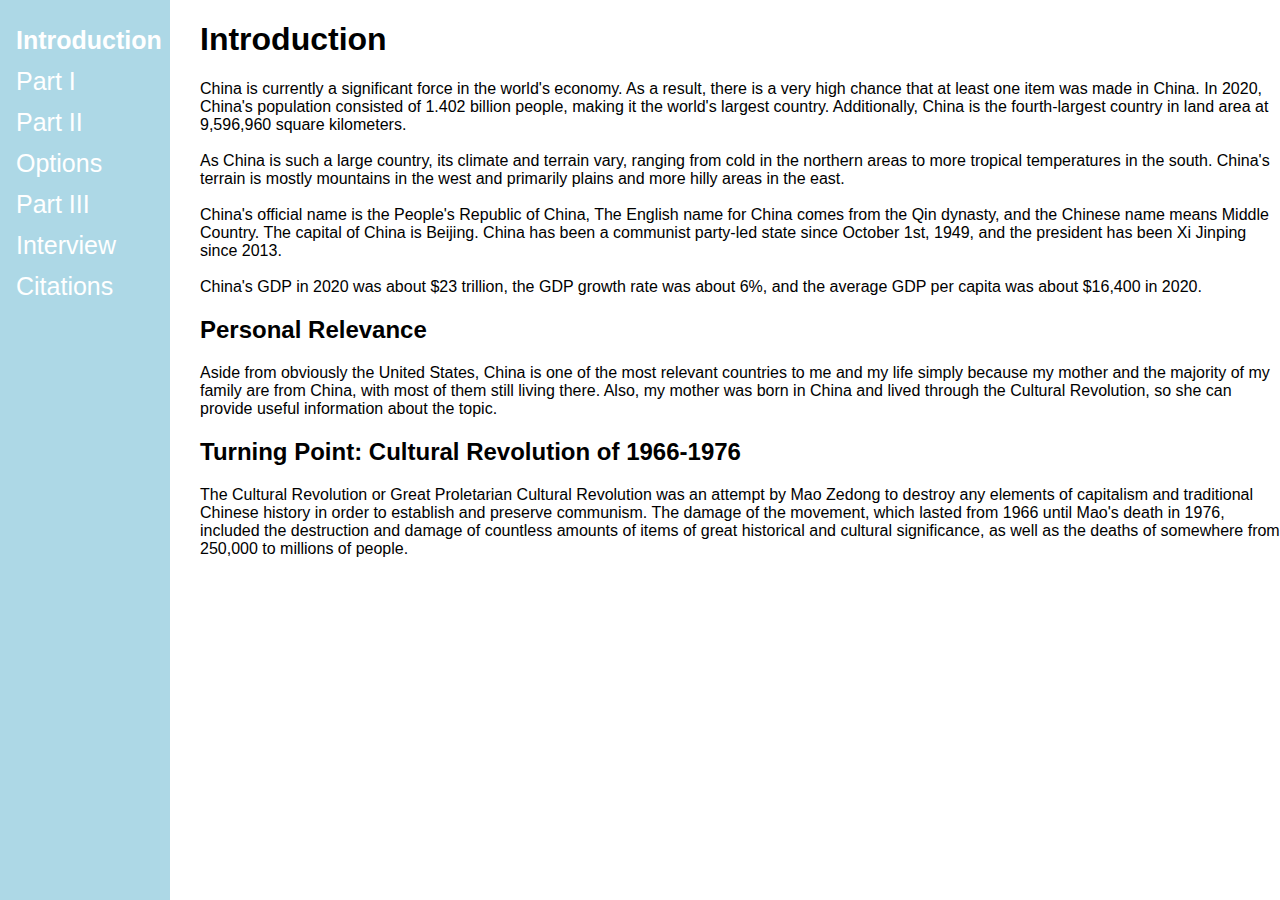
<file: index.html>
<!DOCTYPE html>
    <head>
        <title>China: Introduction</title>
        <link rel="stylesheet" href="styles.css">
        <link rel="icon" href="https://lh3.googleusercontent.com/a-/AOh14Ghpuk4q4Zec78PUd9e-HiJI63V7hzKxGKoKV4H_=s64-p-k-rw-no">
    </head>

    <div class="sidenav">
        <a href="./index.html" id="outline" style="font-weight: bold;">Introduction</a>
        <a href="./part1.html">Part I</a>
        <a href="./part2.html">Part II</a>
        <a href="./options.html">Options</a>
        <a href="./part3.html">Part III</a>
        <a href="./interview.html">Interview</a>
        <a href="./citations.html">Citations</a>
    </div>

    <div class="main">
        <div class="document_text">
            <h1 style="font-size:32px;">Introduction</h1>
                <p>
                    China is currently a significant force in the world's economy. As a result, there is a very high chance that at least one item was made in China. 
                    In 2020, China's population consisted of 1.402 billion people, making it the world's largest country. 
                    Additionally, China is the fourth-largest country in land area at 9,596,960 square kilometers.
                    <br></br>
                    As China is such a large country, its climate and terrain vary, ranging from cold in the northern areas to more tropical temperatures in the south. 
                    China's terrain is mostly mountains in the west and primarily plains and more hilly areas in the east.
                    <br></br>
                    China's official name is the People's Republic of China, The English name for China comes from the Qin dynasty, and the Chinese name means Middle Country. 
                    The capital of China is Beijing. China has been a communist party-led state since October 1st, 1949, and the president has been Xi Jinping since 2013. 
                    <br></br>
                    China's GDP in 2020 was about $23 trillion, the GDP growth rate was about 6%, and the average GDP per capita was about $16,400 in 2020.
                </p>
            <h2>Personal Relevance</h2>
                <p>
                    Aside from obviously the United States, China is one of the most relevant countries to me and my life simply because my mother and the 
                    majority of my family are from China, with most of them still living there. Also, my mother was born in China and lived through the Cultural
                    Revolution, so she can provide useful information about the topic.
                </p>
            <h2>Turning Point: Cultural Revolution of 1966-1976</h1>
                <p>
                    The Cultural Revolution or Great Proletarian Cultural Revolution was an attempt by Mao Zedong to destroy any elements of capitalism and 
                    traditional Chinese history in order to establish and preserve communism. The damage of the movement, which lasted from 1966 until Mao's 
                    death in 1976, included the destruction and damage of countless amounts of items of great historical and cultural significance, as well 
                    as the deaths of somewhere from 250,000 to millions of people.
                </p>
        </div>
    </div>

    
</html>
<!-- fuck you github pages -->
</file>
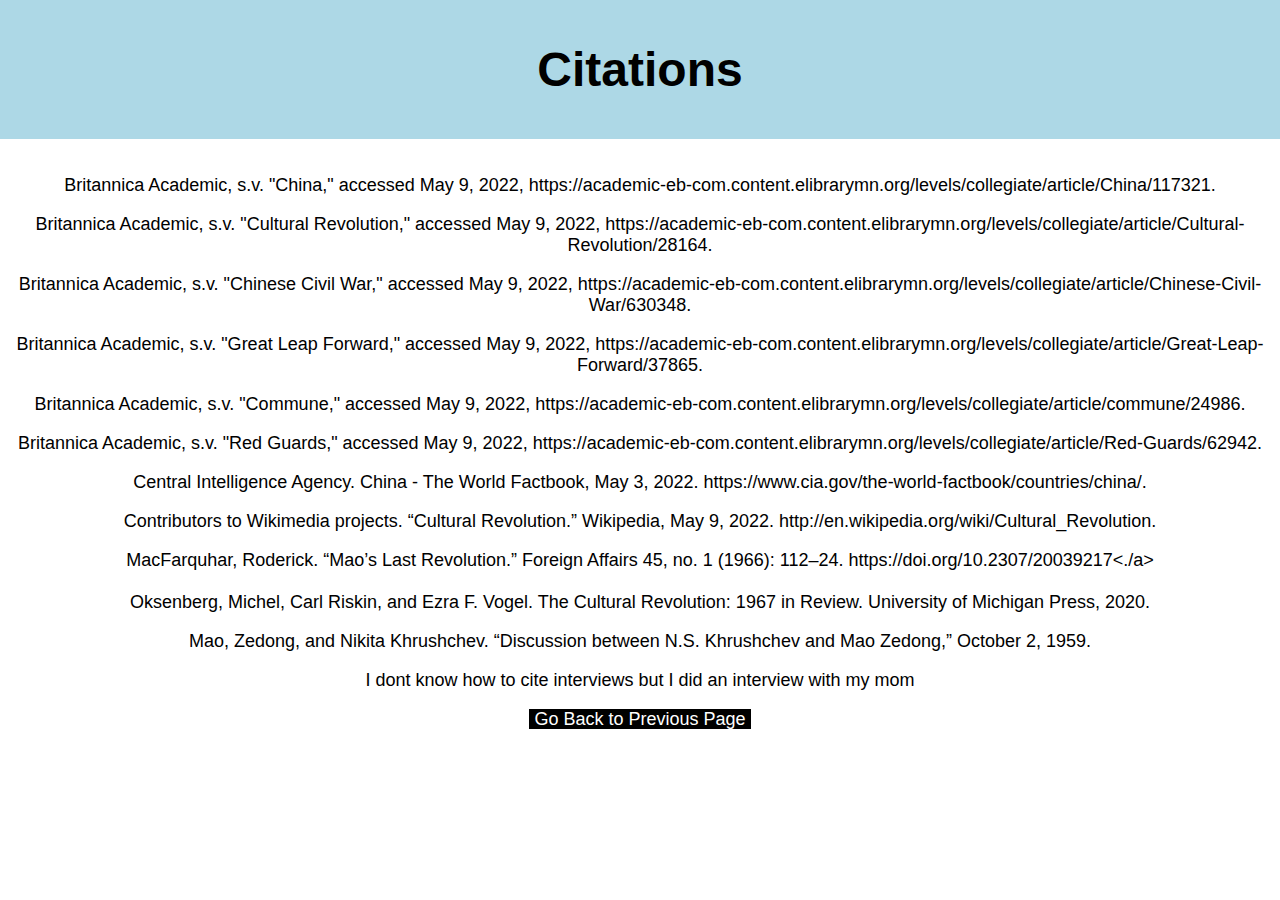
<file: citations.html>
<!DOCTYPE html>
    <head>
        <title>Citations</title>
        <link rel="stylesheet" href="citations.css">
        <link rel="icon" href="https://lh3.googleusercontent.com/a-/AOh14Ghpuk4q4Zec78PUd9e-HiJI63V7hzKxGKoKV4H_=s64-p-k-rw-no">
    </head>

    <div class="titlebar">
        <h1>Citations</h1>
    </div>

    <div class="citations">
        <br></br>
        <a href="https://academic.eb.com/levels/collegiate/article/China/117321">Britannica Academic, s.v. "China," accessed May 9, 2022, https://academic-eb-com.content.elibrarymn.org/levels/collegiate/article/China/117321.</a>
        <br></br>
        <a href="https://academic.eb.com/levels/collegiate/article/Cultural-Revolution/28164">Britannica Academic, s.v. "Cultural Revolution," accessed May 9, 2022, https://academic-eb-com.content.elibrarymn.org/levels/collegiate/article/Cultural-Revolution/28164.</a>
        <br></br>
        <a href="https://academic.eb.com/levels/collegiate/article/Chinese-Civil-War/630348">Britannica Academic, s.v. "Chinese Civil War," accessed May 9, 2022, https://academic-eb-com.content.elibrarymn.org/levels/collegiate/article/Chinese-Civil-War/630348.</a>
        <br></br>
        <a href="https://academic.eb.com/levels/collegiate/article/Great-Leap-Forward/37865">Britannica Academic, s.v. "Great Leap Forward," accessed May 9, 2022, https://academic-eb-com.content.elibrarymn.org/levels/collegiate/article/Great-Leap-Forward/37865.</a>
        <br></br>
        <a href="https://academic.eb.com/levels/collegiate/article/commune/24986">Britannica Academic, s.v. "Commune," accessed May 9, 2022, https://academic-eb-com.content.elibrarymn.org/levels/collegiate/article/commune/24986.</a>
        <br></br>
        <a href="https://academic-eb-com.content.elibrarymn.org/levels/collegiate/article/Red-Guards/62942">Britannica Academic, s.v. "Red Guards," accessed May 9, 2022, https://academic-eb-com.content.elibrarymn.org/levels/collegiate/article/Red-Guards/62942.</a>
        <br></br>
        <a href="https://www.cia.gov/the-world-factbook/countries/china/">  Central Intelligence Agency. China - The World Factbook, May 3, 2022. https://www.cia.gov/the-world-factbook/countries/china/.</a>
        <br></br>
        <a href="https://en.wikipedia.org/wiki/Cultural_Revolution">  Contributors to Wikimedia projects. “Cultural Revolution.” Wikipedia, May 9, 2022. http://en.wikipedia.org/wiki/Cultural_Revolution.</a>
        <br></br>
        <a href="https://doi.org/10.2307/20039217">MacFarquhar, Roderick. “Mao’s Last Revolution.” Foreign Affairs 45, no. 1 (1966): 112–24. https://doi.org/10.2307/20039217<./a>
        <br></br>
        <a href="https://library.oapen.org/handle/20.500.12657/41814">Oksenberg, Michel, Carl Riskin, and Ezra F. Vogel. The Cultural Revolution: 1967 in Review. University of Michigan Press, 2020.</a>
        <br></br>
        <a href="http://digitalarchive.wilsoncenter.org/document/112088">Mao, Zedong, and Nikita Khrushchev. “Discussion between N.S. Khrushchev and Mao Zedong,” October 2, 1959.</a>
        <br></br>
        <a href="">I dont know how to cite interviews but I did an interview with my mom</a>
        <br></br>
        <a class="back_button" href="javascript:history.back()">&nbsp;Go Back to Previous Page&nbsp;</a>  

    </div>
</html>
</file>
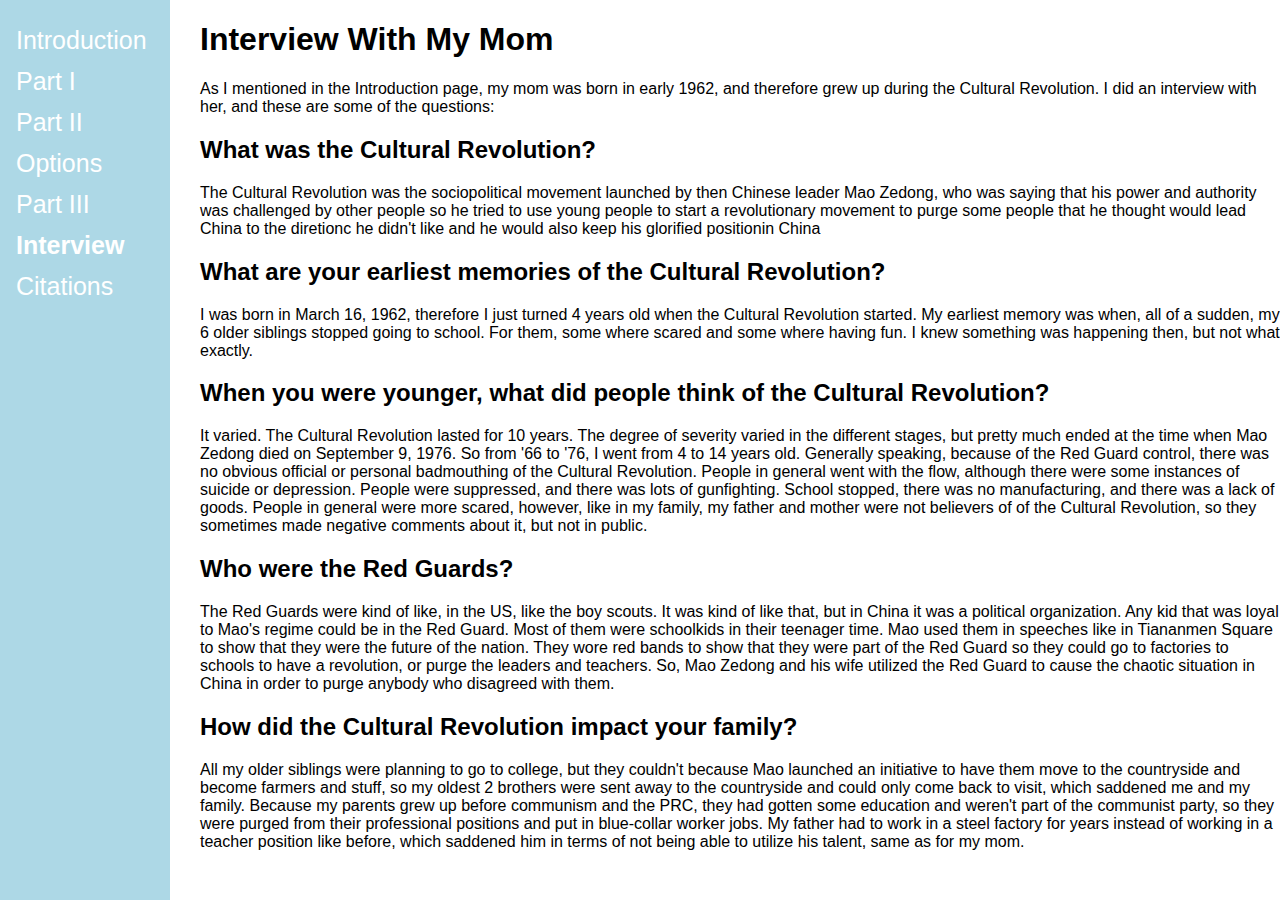
<file: interview.html>
<!DOCTYPE html>
    <head>
        <title>Part I: Civil War</title>
        <link rel="stylesheet" href="styles.css">
        <link rel="icon" href="https://lh3.googleusercontent.com/a-/AOh14Ghpuk4q4Zec78PUd9e-HiJI63V7hzKxGKoKV4H_=s64-p-k-rw-no">
    </head>

    <div class="sidenav">
        <a href="./index.html">Introduction</a>
        <a href="./part1.html">Part I</a>
        <a href="./part2.html">Part II</a>
        <a href="./options.html">Options</a>
        <a href="./part3.html">Part III</a>
        <a href="./interview.html" id="outline" style="font-weight: bold;">Interview</a>
        <a href="./citations.html">Citations</a>
    </div>

    <div class="main">
        <h1>Interview With My Mom</h1>
            <p>As I mentioned in the Introduction page, my mom was born in early 1962, and therefore grew up during the Cultural Revolution. I did an interview with her, and
                these are some of the questions:
            </p>
        <h2>What was the Cultural Revolution?</h2>
            <p>
                The Cultural Revolution was the sociopolitical movement launched by then Chinese leader Mao Zedong, who was saying that his power and authority was challenged 
                by other people so he tried to use young people to start a revolutionary movement to purge some people that he thought would lead China to the diretionc he didn't like and he would 
                also keep his glorified positionin China
            </p>
        <h2>What are your earliest memories of the Cultural Revolution?</h2>
            <p>
                I was born in March 16, 1962, therefore I just turned 4 years old when the Cultural Revolution started. My earliest memory was when, all of a sudden, my 6 older siblings stopped going to school. 
                For them, some where scared and some where having fun. I knew something was happening then, but not what exactly.
            </p>
        <h2>When you were younger, what did people think of the Cultural Revolution?</h2>
            <p>
                It varied. The Cultural Revolution lasted for 10 years. The degree of severity varied in the different stages, but pretty much ended at the time when Mao Zedong died on September 9, 1976. 
                So from '66 to '76, I went from 4 to 14 years old. Generally speaking, because of the Red Guard control, there was no obvious official or personal badmouthing of the Cultural Revolution. People in 
                general went with the flow, although there were some instances of suicide or depression. People were suppressed, and there was lots of gunfighting. School stopped, there was no manufacturing,
                and there was a lack of goods. People in general were more scared, however, like in my family, my father and mother were not believers of of the Cultural Revolution, so they sometimes made 
                negative comments about it, but not in public.
            </p>
        <h2>Who were the Red Guards?</h2>
            <p>
                The Red Guards were kind of like, in the US, like the boy scouts. It was kind of like that, but in China it was a political organization. Any kid that was loyal to Mao's regime could be in the Red
                Guard. Most of them were schoolkids in their teenager time. Mao used them in speeches like in Tiananmen Square to show that they were the future of the nation. They wore red bands to show that they
                were part of the Red Guard so they could go to factories to schools to have a revolution, or purge the leaders and teachers. So, Mao Zedong and his wife utilized the Red Guard to cause the chaotic 
                situation in China in order to purge anybody who disagreed with them.
            </p>
        <h2>How did the Cultural Revolution impact your family?</h2>
            <p>
                All my older siblings were planning to go to college, but they couldn't because Mao launched an initiative to have them move to the countryside and become farmers and stuff, so my oldest 2
                brothers were sent away to the countryside and could only come back to visit, which saddened me and my family. Because my parents grew up before communism and the PRC, they had gotten some 
                education and weren't part of the communist party, so they were purged from their professional positions and put in blue-collar worker jobs. My father had to work in a steel factory
                for years instead of working in a teacher position like before, which saddened him in terms of not being able to utilize his talent, same as for my mom.
            </p>
    </div>
</html>
</file>
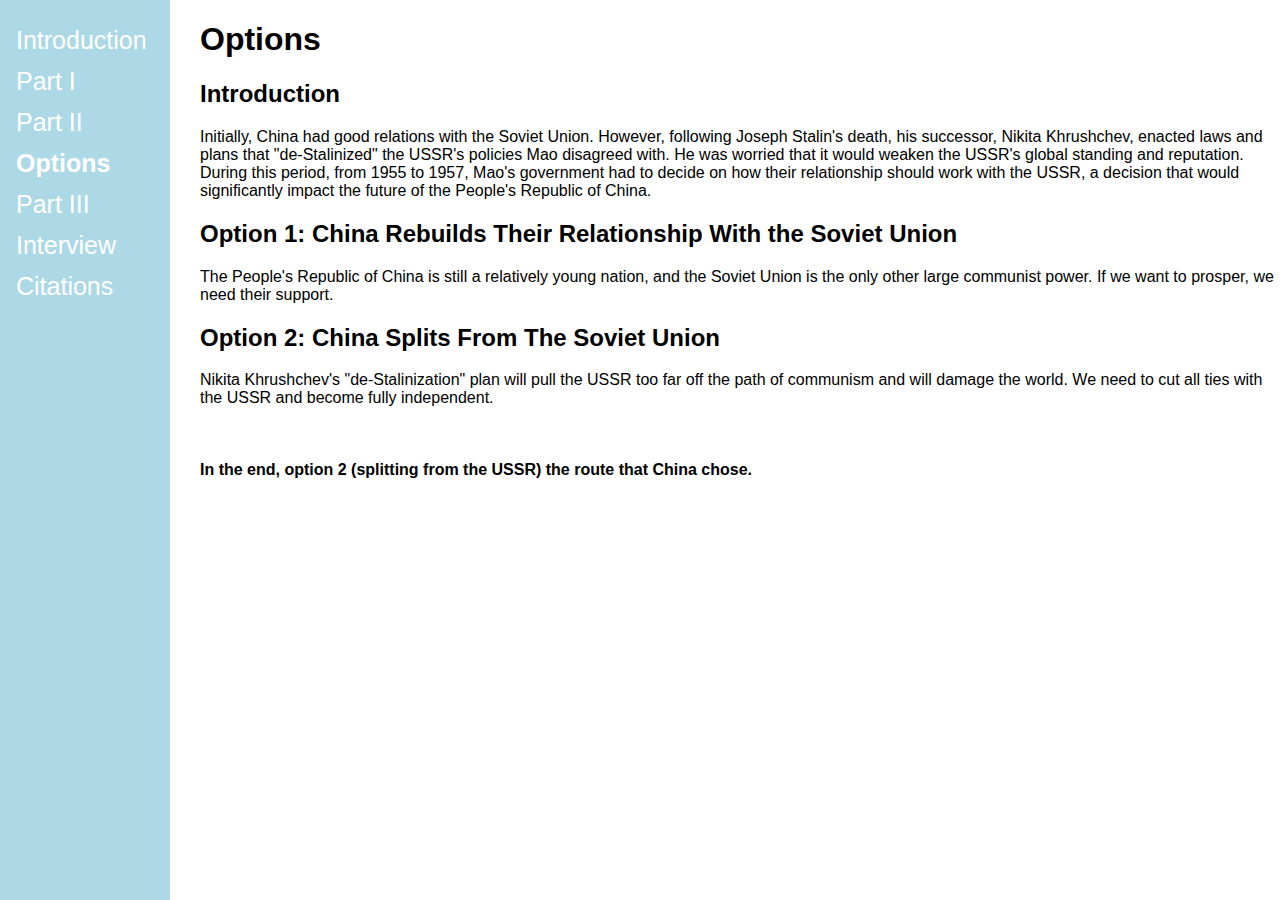
<file: options.html>
<!DOCTYPE html>
    <head>
        <title>Cultural Revolution: Options</title>
        <link rel="stylesheet" href="styles.css">
        <link rel="icon" href="https://lh3.googleusercontent.com/a-/AOh14Ghpuk4q4Zec78PUd9e-HiJI63V7hzKxGKoKV4H_=s64-p-k-rw-no">
    </head>

    <div class="sidenav">
        <a href="./index.html">Introduction</a>
        <a href="./part1.html">Part I</a>
        <a href="./part2.html">Part II</a>
        <a href="./options.html" id="outline" style="font-weight: bold;">Options</a>
        <a href="./part3.html">Part III</a>
        <a href="./interview.html">Interview</a>
        <a href="./citations.html">Citations</a>
    </div>

    <div class="main">
        <h1>Options</h1>
        <h2>Introduction</h2>
            <p>
                Initially, China had good relations with the Soviet Union. However, following Joseph Stalin's death, his successor, Nikita Khrushchev, 
                enacted laws and plans that "de-Stalinized" the USSR's policies Mao disagreed with. He was worried that it would weaken the USSR's 
                global standing and reputation. During this period, from 1955 to 1957, Mao's government had to decide on how their relationship should 
                work with the USSR, a decision that would significantly impact the future of the People's Republic of China. 
            </p>
        <h2>Option 1: China Rebuilds Their Relationship With the Soviet Union</h2>
            <p>
                The People's Republic of China is still a relatively young nation, and the Soviet Union is the only other large communist power. If 
                we want to prosper, we need their support. 
            </p>
        <h2>Option 2: China Splits From The Soviet Union</h2>
            <p>
                Nikita Khrushchev's "de-Stalinization" plan will pull the USSR too far off the path of communism and will damage the world. We need
                to cut all ties with the USSR and become fully independent. 
                <br></br><br></br>
                <span style="font-weight:bold">In the end, option 2 (splitting from the USSR) the route that China chose.</span>
            </p>
    </div>
</html>
</file>
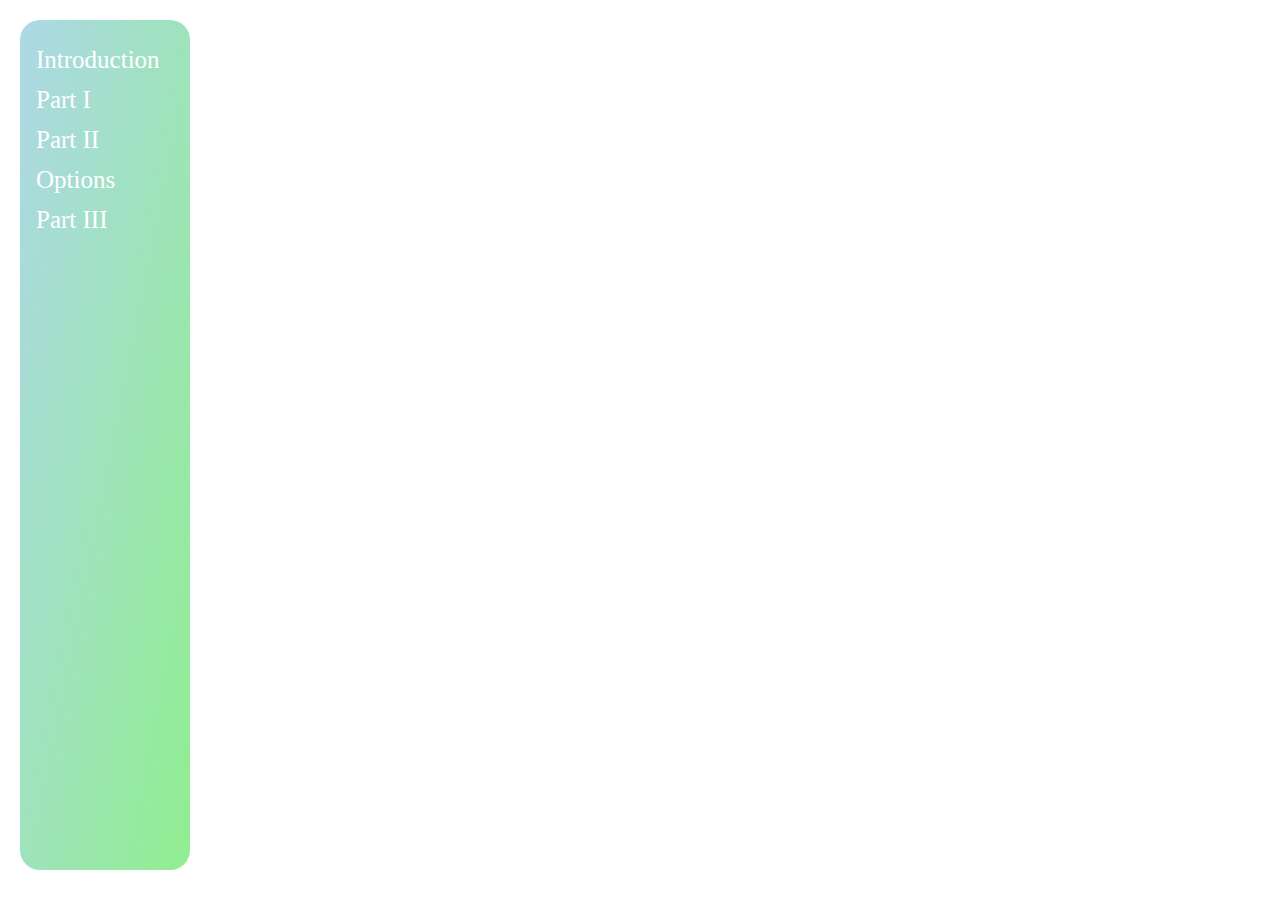
<file: page1.html>
<!DOCTYPE html>

    <head>
        <title>"Page 1"</title>
    </head>

    <style>
        .sidenav { 
            height: 90%; 
            width:170px; 
            border-radius: 20px 20px 20px 20px; 
            position:absolute; margin-top: 20px; 
            margin-left: 20px; 
            padding-top: 20px; 
            padding-bottom: 20px;
            z-index: 1; 
            top: 0; 
            left: 0; 
            background-image: linear-gradient(to bottom right, lightblue, lightgreen); overflow-x: hidden; 
            padding-top: 20px; 
        }
        .sidenav a { 
            padding: 6px 8px 6px 16px; 
            text-decoration: none; 
            font-size: 25px; 
            color: white;
            /*text-shadow: 1px 0 0 #000, 0 -1px 0 #000, 0 1px 0 #000, -1px 0 0 #000;*/
            display: block; 
        }
        .sidenav a:hover { 
            color: black; 
        }
        @media screen and (max-height: 450px) { 
            .sidenav {padding-top: 15px;} .sidenav a {font-size: 18px;} 
        } /* For smaller screens */ 

        .main {margin-left: 200px; padding: 0px 10px; font-family: 'Georgia';}

        .p { margin-left: 50px; }
    </style>

    <div class="sidenav">
        <a href="page1.html">Introduction</a>
        <a href="./page2.html">Part I</a>
        <a href="./page3.html">Part II</a>
        <a href="./page4.html">Options</a>
        <a href="./page5.html">Part III</a>
    </div>

    <div class="main">
        
    </div>

</html>
</file>
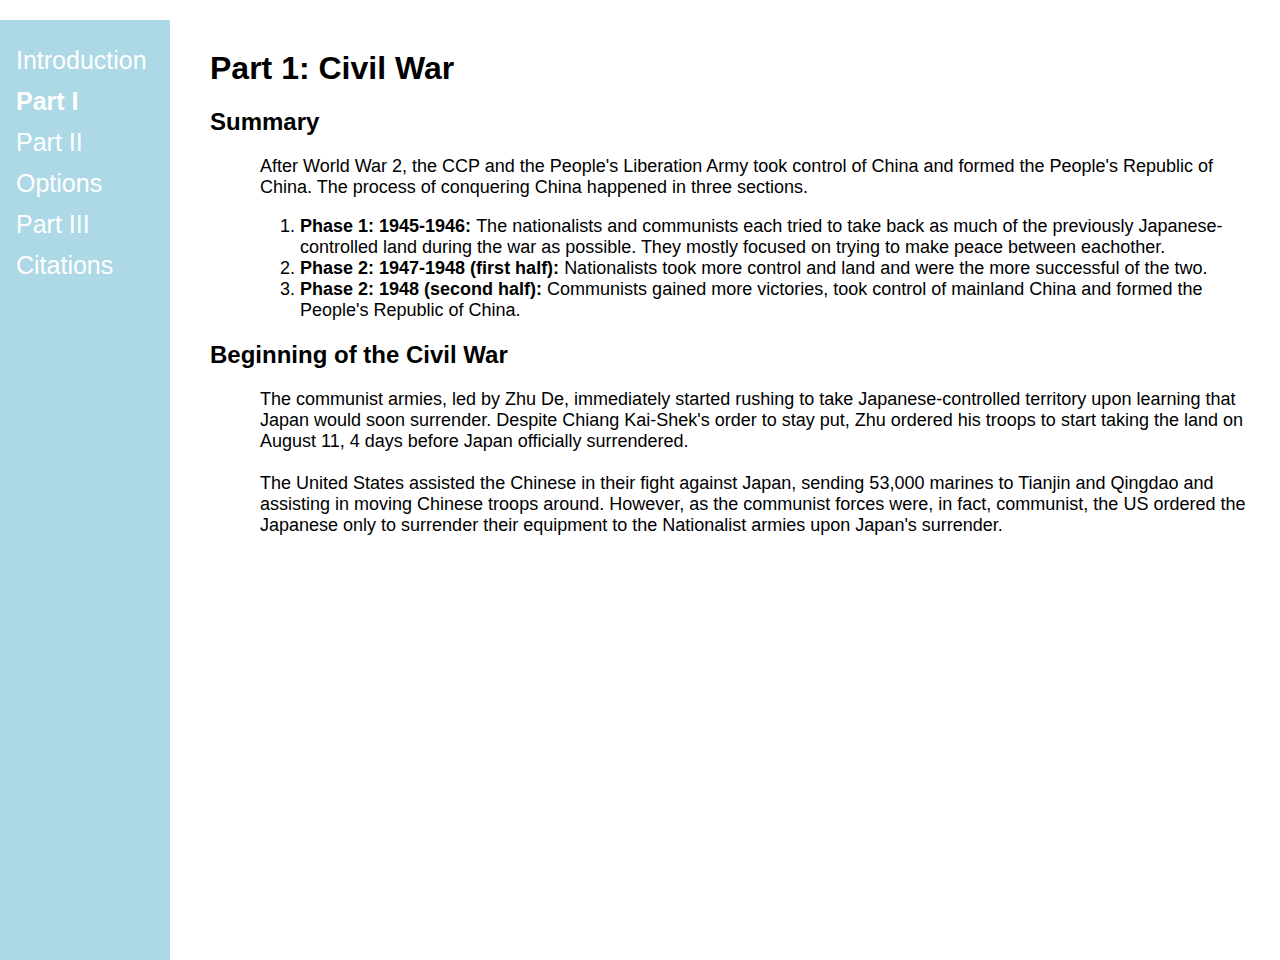
<file: page2.html>
<!DOCTYPE html>

    <head>
        <title>Part I</title>
    </head>

    <style>
        html, body {margin: 0; height: 100%;}

        .sidenav { 
            height: 100vh;
            width:170px; 
            /* border-radius: 5px 5px 5px 5px; */
            position:absolute; margin-top: 20px; 
            /* margin-left: 20px; */
            padding-top: 20px; 
            padding-bottom: 20px;
            z-index: 1; 
            top: 0; 
            left: 0; 
            background-color: lightblue;
            /*background-image: linear-gradient(to bottom right, red, yellow); overflow-x: hidden; */
            padding-top: 20px; 
        }
        .sidenav a {
            font-family: Arial; 
            padding: 6px 8px 6px 16px; 
            text-decoration: none; 
            font-size: 25px; 
            color: white;
            /*text-shadow: 1px 0 0 #000, 0 -1px 0 #000, 0 1px 0 #000, -1px 0 0 #000;*/
            display: block; 
        }
        .sidenav a:hover { 
            font-weight: bold;
        }
        @media screen and (max-height: 450px) { 
            .sidenav {padding-top: 15px;} .sidenav a {font-size: 18px;} 
        } /* For smaller screens */ 

        .main {margin-left: 200px; padding: 0px 10px; font-family: 'Arial';}

        h1 {
            margin-top: 50px
        }

        p, li {  
            font-size: 18px;
            margin-left: 50px; 
        }


        span.bold {
            font-weight: bold;
        }
    </style>

    <div class="sidenav">
        <a href="index.html">Introduction</a>
        <a href="./page2.html" style="font-weight: bold;">Part I</a>
        <a href="./page3.html">Part II</a>
        <a href="./page4.html">Options</a>
        <a href="./page5.html">Part III</a>
        <a href="./citations.html">Citations</a>
    </div>

    <div class="main">
        <h1 style="font-size:32px;">Part 1: Civil War</h1>
        <h2>Summary</h2>
            <p>
                After World War 2, the CCP and the People's Liberation Army took control of China and formed the People's Republic of China.
                The process of conquering China happened in three sections. 
            </p>
                <ol>
                    <li><span class='bold'>Phase 1: 1945-1946: </span>
                        The nationalists and communists each tried to take back as much of the previously 
                        Japanese-controlled land during the war as possible. They mostly focused on trying to make peace between eachother.
                    </li>
                    <li>
                        <span class='bold'>Phase 2: 1947-1948 (first half): </span> 
                        Nationalists took more control and land and were the more successful of the two.
                    </li>
                    <li>
                        <span class='bold'>Phase 2: 1948 (second half): </span> 
                        Communists gained more victories, took control of mainland China and formed the People's Republic of China.
                    </li>
                </ol>
        <h2>
            Beginning of the Civil War
        </h2>
            <p>
                The communist armies, led by Zhu De, immediately started rushing to take Japanese-controlled territory upon learning 
                that Japan would soon surrender. Despite Chiang Kai-Shek's order to stay put, Zhu ordered his troops to start taking 
                the land on August 11, 4 days before Japan officially surrendered.
                <br></br>
                The United States assisted the Chinese in their fight against Japan, sending 53,000 marines to Tianjin and Qingdao 
                and assisting in moving Chinese troops around. However, as the communist forces were, in fact, communist, the US 
                ordered the Japanese only to surrender their equipment to the Nationalist armies upon Japan's surrender. 
            </p>
    </div>
</html>
</file>
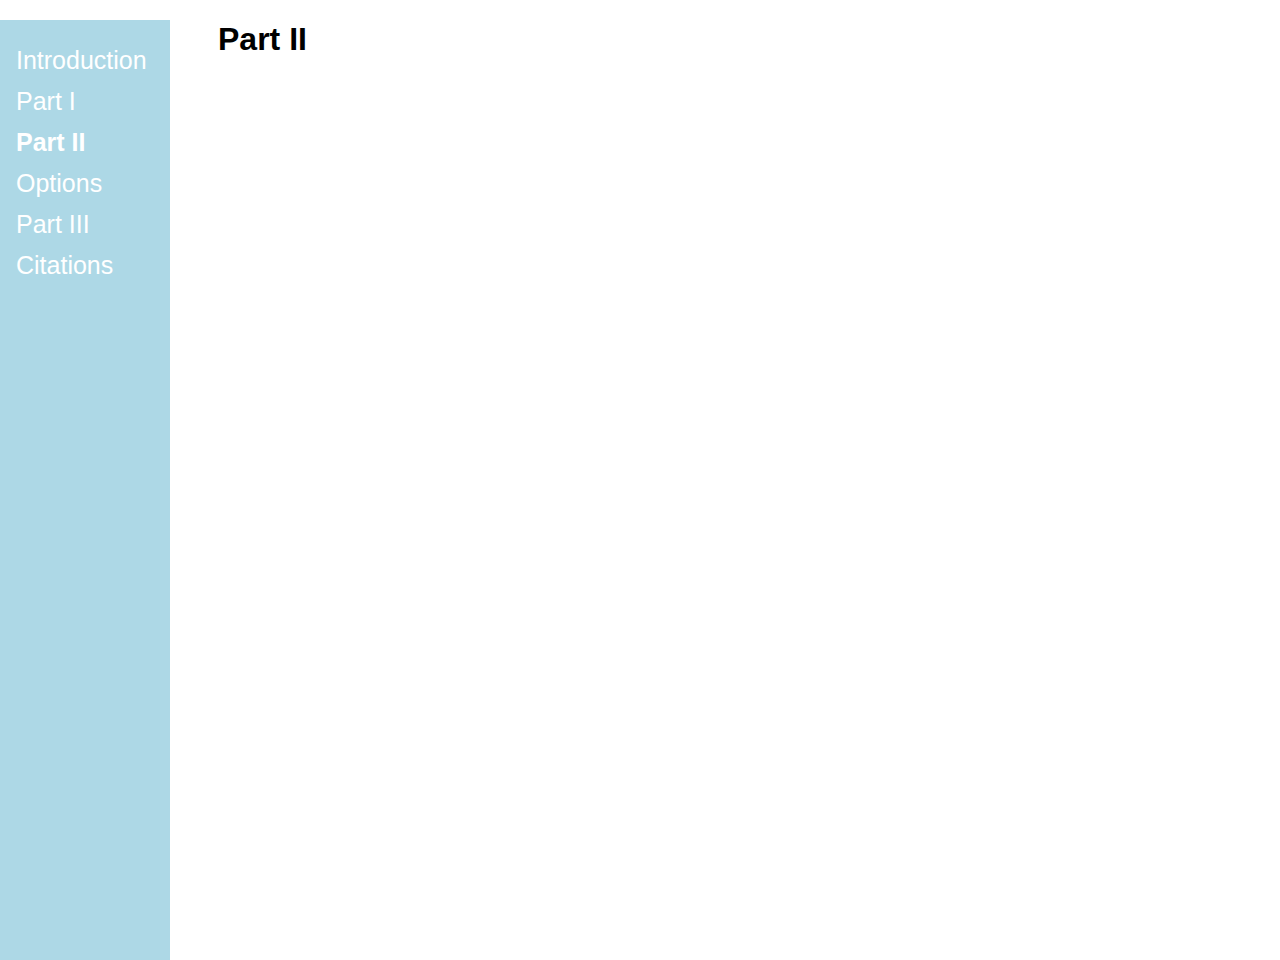
<file: page3.html>
<!DOCTYPE html>

    <head>
        <title>Part II</title>
    </head>

    <style>
        .sidenav { 
            height: 100%; 
            width:170px; 
            /* border-radius: 5px 5px 5px 5px; */
            position:absolute; margin-top: 20px; 
            /* margin-left: 20px; */
            padding-top: 20px; 
            padding-bottom: 20px;
            z-index: 1; 
            top: 0; 
            left: 0; 
            background-color: lightblue;
            /*background-image: linear-gradient(to bottom right, red, yellow); overflow-x: hidden; */
            padding-top: 20px; 
        }
        .sidenav a { 
            font-family: Arial;
            padding: 6px 8px 6px 16px; 
            text-decoration: none; 
            font-size: 25px; 
            color: white;
            /*text-shadow: 1px 0 0 #000, 0 -1px 0 #000, 0 1px 0 #000, -1px 0 0 #000;*/
            display: block; 
        }
        .sidenav a:hover { 
            font-weight: bold;
        }
        @media screen and (max-height: 450px) { 
            .sidenav {padding-top: 15px;} .sidenav a {font-size: 18px;} 
        } /* For smaller screens */ 

        .main {margin-left: 200px; padding: 0px 10px; font-family: 'Arial';}

        .p { margin-left: 50px; }
    </style>

    <div class="sidenav">
        <a href="index.html">Introduction</a>
        <a href="./page2.html">Part I</a>
        <a href="./page3.html" style="font-weight: bold;">Part II</a>
        <a href="./page4.html">Options</a>
        <a href="./page5.html">Part III</a>
        <a href="./citations.html">Citations</a>
    </div>

    <div class="main">
        <h1 style="font-size:32px;">Part II</h1>
    </div>

</html>
</file>
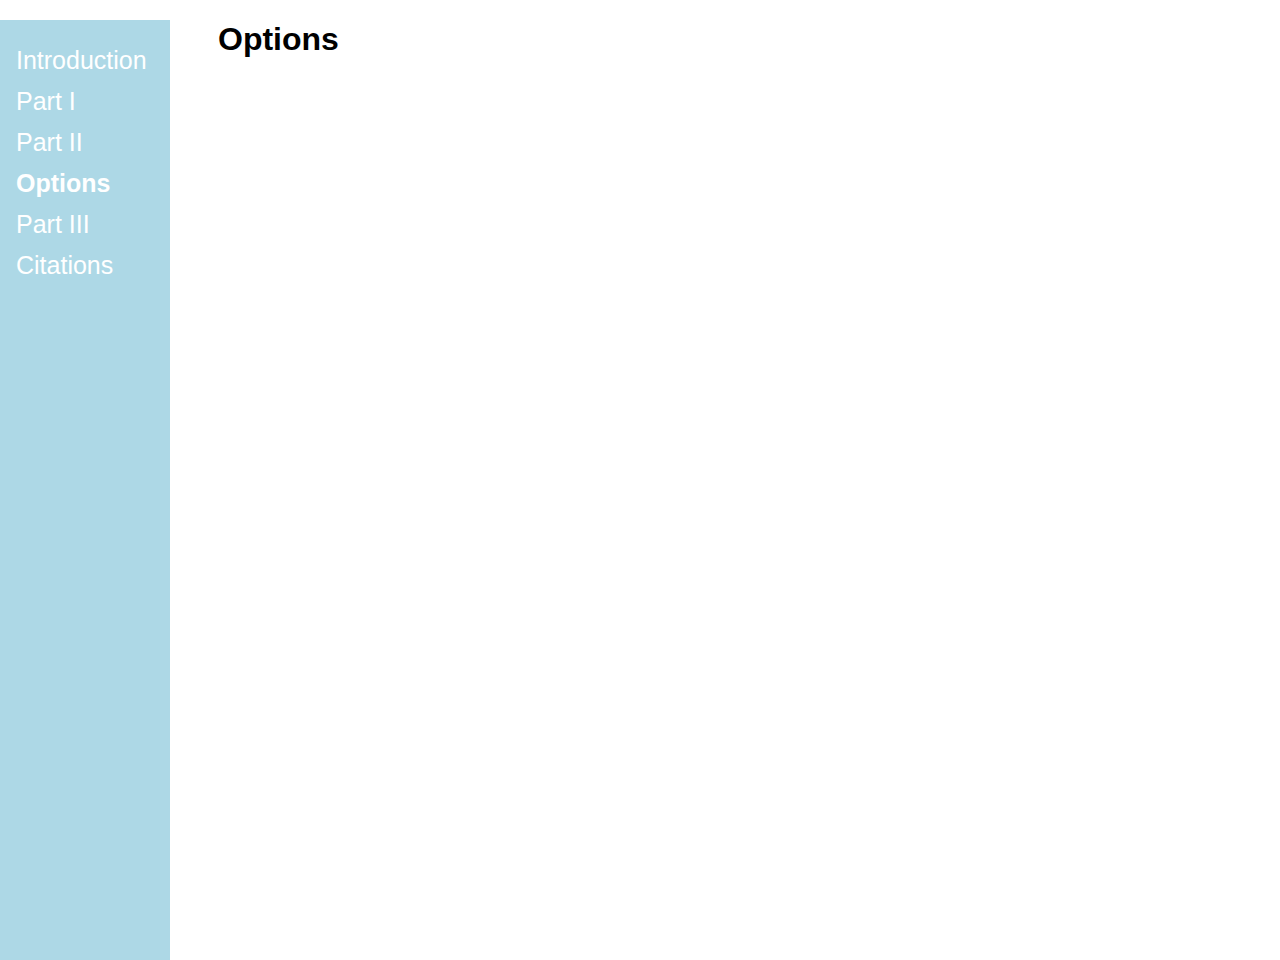
<file: page4.html>
<!DOCTYPE html>

    <head>
        <title>Options</title>
    </head>

    <style>
        .sidenav { 
            height: 100%; 
            width:170px; 
            /* border-radius: 5px 5px 5px 5px; */
            position:absolute; margin-top: 20px; 
            /* margin-left: 20px; */
            padding-top: 20px; 
            padding-bottom: 20px;
            z-index: 1; 
            top: 0; 
            left: 0; 
            background-color: lightblue;
            /*background-image: linear-gradient(to bottom right, red, yellow); overflow-x: hidden; */
            padding-top: 20px; 
        }
        .sidenav a { 
            font-family: Arial;
            padding: 6px 8px 6px 16px; 
            text-decoration: none; 
            font-size: 25px; 
            color: white;
            /*text-shadow: 1px 0 0 #000, 0 -1px 0 #000, 0 1px 0 #000, -1px 0 0 #000;*/
            display: block; 
        }
        .sidenav a:hover { 
            font-weight: bold;
        }
        @media screen and (max-height: 450px) { 
            .sidenav {padding-top: 15px;} .sidenav a {font-size: 18px;} 
        } /* For smaller screens */ 

        .main {margin-left: 200px; padding: 0px 10px; font-family: 'Arial';}

        .p { margin-left: 50px; }
    </style>

    <div class="sidenav">
        <a href="index.html">Introduction</a>
        <a href="./page2.html">Part I</a>
        <a href="./page3.html">Part II</a>
        <a href="./page4.html" style="font-weight: bold;">Options</a>
        <a href="./page5.html">Part III</a>
        <a href="./citations.html">Citations</a>
    </div>

    <div class="main">
        <h1 style="font-size:32px;">Options</h1>
    </div>

</html>
</file>
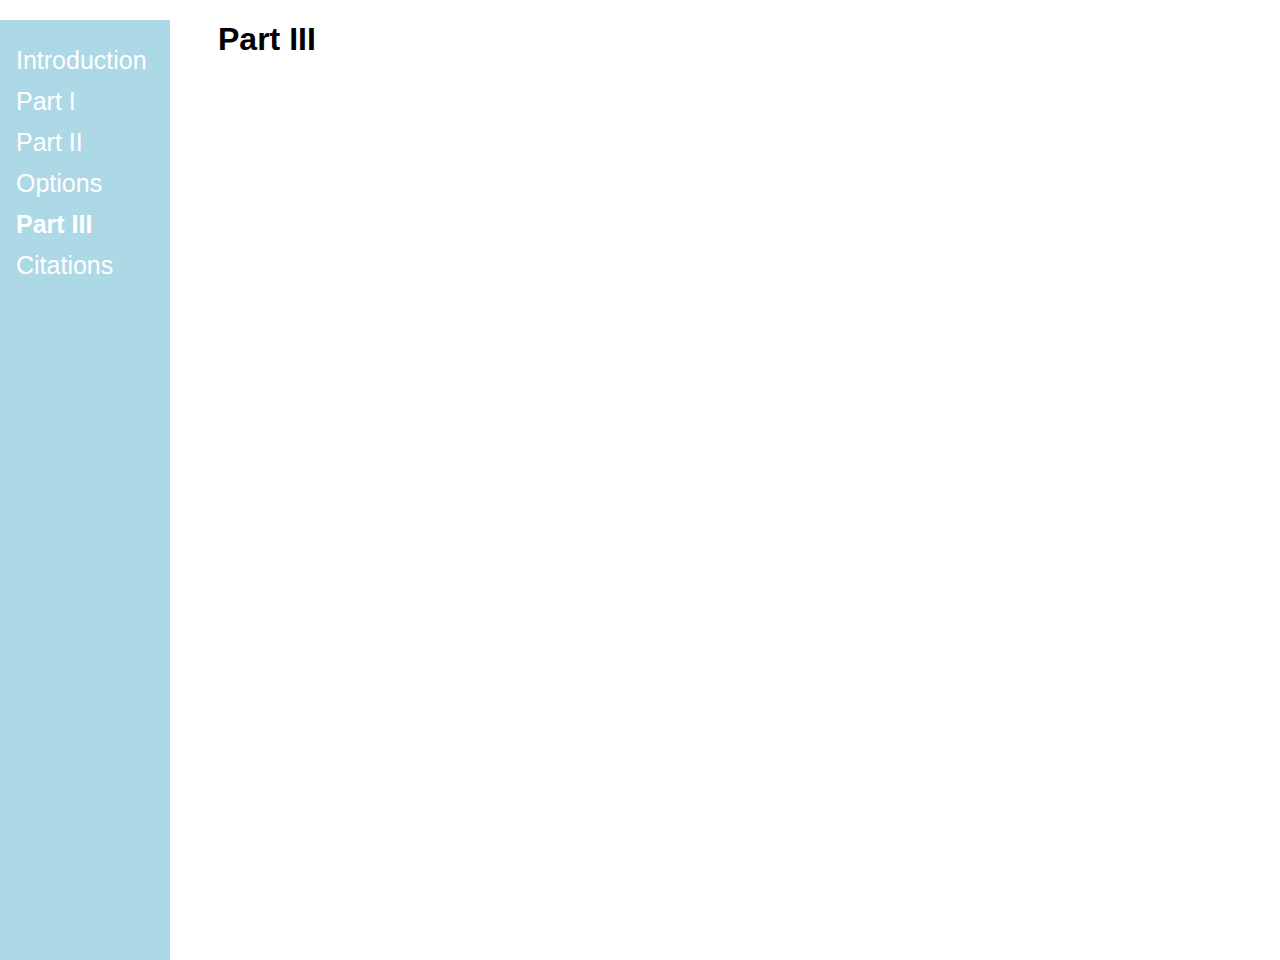
<file: page5.html>
<!DOCTYPE html>

    <head>
        <title>Part III</title>
    </head>

    <style>
        .sidenav { 
            height: 100%; 
            width:170px; 
            /* border-radius: 5px 5px 5px 5px; */
            position:absolute; margin-top: 20px; 
            /* margin-left: 20px; */
            padding-top: 20px; 
            padding-bottom: 20px;
            z-index: 1; 
            top: 0; 
            left: 0; 
            background-color: lightblue;
            /*background-image: linear-gradient(to bottom right, red, yellow); overflow-x: hidden; */
            padding-top: 20px; 
        }
        .sidenav a { 
            font-family: Arial;
            padding: 6px 8px 6px 16px; 
            text-decoration: none; 
            font-size: 25px; 
            color: white;
            /*text-shadow: 1px 0 0 #000, 0 -1px 0 #000, 0 1px 0 #000, -1px 0 0 #000;*/
            display: block; 
        }
        .sidenav a:hover { 
            font-weight: bold; 
        }
        @media screen and (max-height: 450px) { 
            .sidenav {padding-top: 15px;} .sidenav a {font-size: 18px;} 
        } /* For smaller screens */ 

        .main {margin-left: 200px; padding: 0px 10px; font-family: 'Arial';}

        .p { margin-left: 50px; }
    </style>

    <div class="sidenav">
        <a href="index.html">Introduction</a>
        <a href="./page2.html">Part I</a>
        <a href="./page3.html">Part II</a>
        <a href="./page4.html">Options</a>
        <a href="./page5.html" style="font-weight: bold;">Part III</a>
        <a href="./citations.html">Citations</a>
    </div>

    <div class="main">
        <h1 style="font-size:32px;">Part III</h1>
    </div>

</html>
</file>
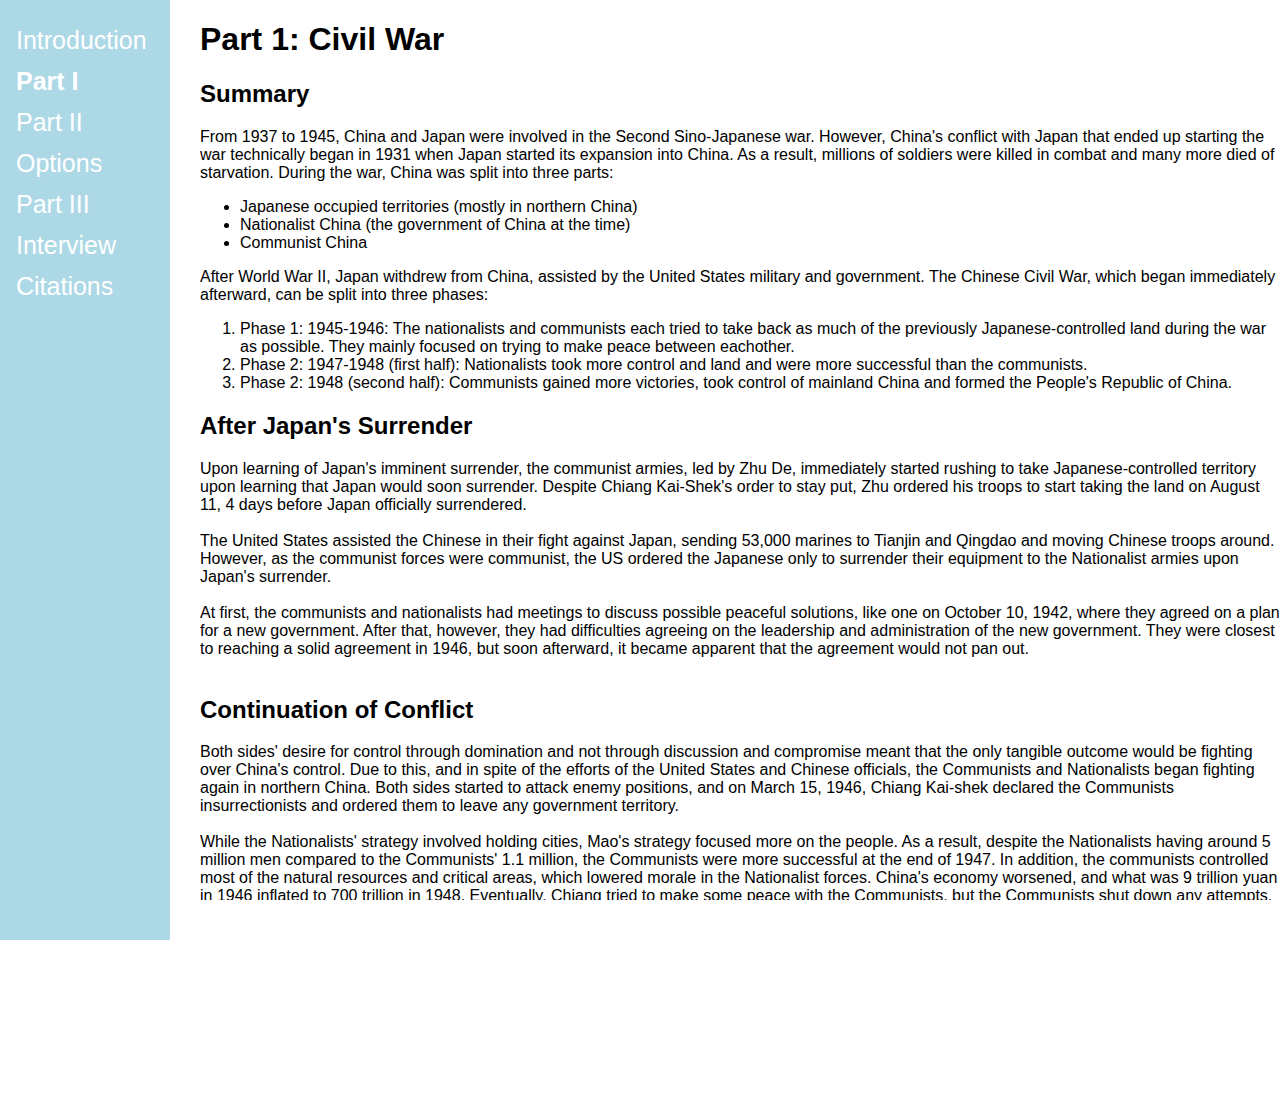
<file: part1.html>
<!DOCTYPE html>
    <head>
        <title>Part I: Civil War</title>
        <link rel="stylesheet" href="styles.css">
        <link rel="icon" href="https://lh3.googleusercontent.com/a-/AOh14Ghpuk4q4Zec78PUd9e-HiJI63V7hzKxGKoKV4H_=s64-p-k-rw-no">
    </head>

    <div class="sidenav">
        <a href="./index.html">Introduction</a>
        <a href="./part1.html" id="outline" style="font-weight: bold;">Part I</a>
        <a href="./part2.html">Part II</a>
        <a href="./options.html">Options</a>
        <a href="./part3.html">Part III</a>
        <a href="./interview.html">Interview</a>
        <a href="./citations.html">Citations</a>
    </div>

    <div class="main">
        <h1 style="font-size:32px;">Part 1: Civil War</h1>
        <h2>Summary</h2>
            <p>
                From 1937 to 1945, China and Japan were involved in the Second Sino-Japanese war. However, China's conflict with Japan that ended 
                up starting the war technically began in 1931 when Japan started its expansion into China. As a result, millions of soldiers were 
                killed in combat and many more died of starvation. During the war, China was split into three parts: 
            </p>
                <ul>
                    <li>Japanese occupied territories (mostly in northern China)</li>
                    <li>Nationalist China (the government of China at the time)</li>
                    <li>Communist China</li>
                </ul>
            <p>
                After World War II, Japan withdrew from China, assisted by the United States military and government. The Chinese Civil War, which 
                began immediately afterward, can be split into three phases:
            </p>
                <ol>
                    <li><span class='bold'>Phase 1: 1945-1946: </span>
                        The nationalists and communists each tried to take back as much of the previously 
                        Japanese-controlled land during the war as possible. They mainly focused on trying to make peace between eachother.
                    </li>
                    <li>
                        <span class='bold'>Phase 2: 1947-1948 (first half): </span> 
                        Nationalists took more control and land and were more successful than the communists.
                    </li>
                    <li>
                        <span class='bold'>Phase 2: 1948 (second half): </span> 
                        Communists gained more victories, took control of mainland China and formed the People's Republic of China.
                    </li>
                </ol>
        <h2>After Japan's Surrender</h2>
            <p>
                Upon learning of Japan's imminent surrender, the communist armies, led by Zhu De, immediately started rushing to take Japanese-controlled 
                territory upon learning that Japan would soon surrender. Despite Chiang Kai-Shek's order to stay put, Zhu ordered his troops to start taking 
                the land on August 11, 4 days before Japan officially surrendered.
                <br></br>
                The United States assisted the Chinese in their fight against Japan, sending 53,000 marines to Tianjin and Qingdao and 
                moving Chinese troops around. However, as the communist forces were communist, the US ordered the Japanese only to surrender 
                their equipment to the Nationalist armies upon Japan's surrender.
                <br></br>
                At first, the communists and nationalists had meetings to discuss possible peaceful solutions, like one on October 10, 
                1942, where they agreed on a plan for a new government. After that, however, they had difficulties agreeing on the leadership 
                and administration of the new government. They were closest to reaching a solid agreement in 1946, but soon afterward, it became 
                apparent that the agreement would not pan out.
                <br></br>
        <h2>Continuation of Conflict</h2>
                Both sides' desire for control through domination and not through discussion and compromise meant that the only tangible outcome 
                would be fighting over China's control. Due to this, and in spite of the efforts of the United States and Chinese officials, the 
                Communists and Nationalists began fighting again in northern China. Both sides started to attack enemy positions, and on March 15, 1946, 
                Chiang Kai-shek declared the Communists insurrectionists and ordered them to leave any government territory.
                <br></br>
                While the Nationalists' strategy involved holding cities, Mao's strategy focused more on the people. As a result, despite the Nationalists 
                having around 5 million men compared to the Communists' 1.1 million, the Communists were more successful at the end of 1947. In addition, 
                the communists controlled most of the natural resources and critical areas, which lowered morale in the Nationalist forces. China's 
                economy worsened, and what was 9 trillion yuan in 1946 inflated to 700 trillion in 1948. Eventually, Chiang tried to make some peace with the 
                Communists, but the Communists shut down any attempts. 
                <br></br>
        <h2>The CCP's Victory</h2>
                In 1949 Mao and Li Tsung-Jen, the new president after Chiang resigned, agreed to meet to discuss options for peace. However, the
                Nationalists eventually rejected all of Mao's drafts, and the Communists began full-scale attacks on them soon after. They 
                captured many important Nationalist cities, most notably the (then) capital Nanking on April 24, 1949. By the end of the year, 
                many critical Nationalist officials and citizens had fled the country. The Nationalist government moved its capital to Taipei, Taiwan, 
                and the CCP took control of the country, and it officially became the People's Republic of China.
            </p>
    </div>
</html>
<!-- fuck you github pages -->
</file>
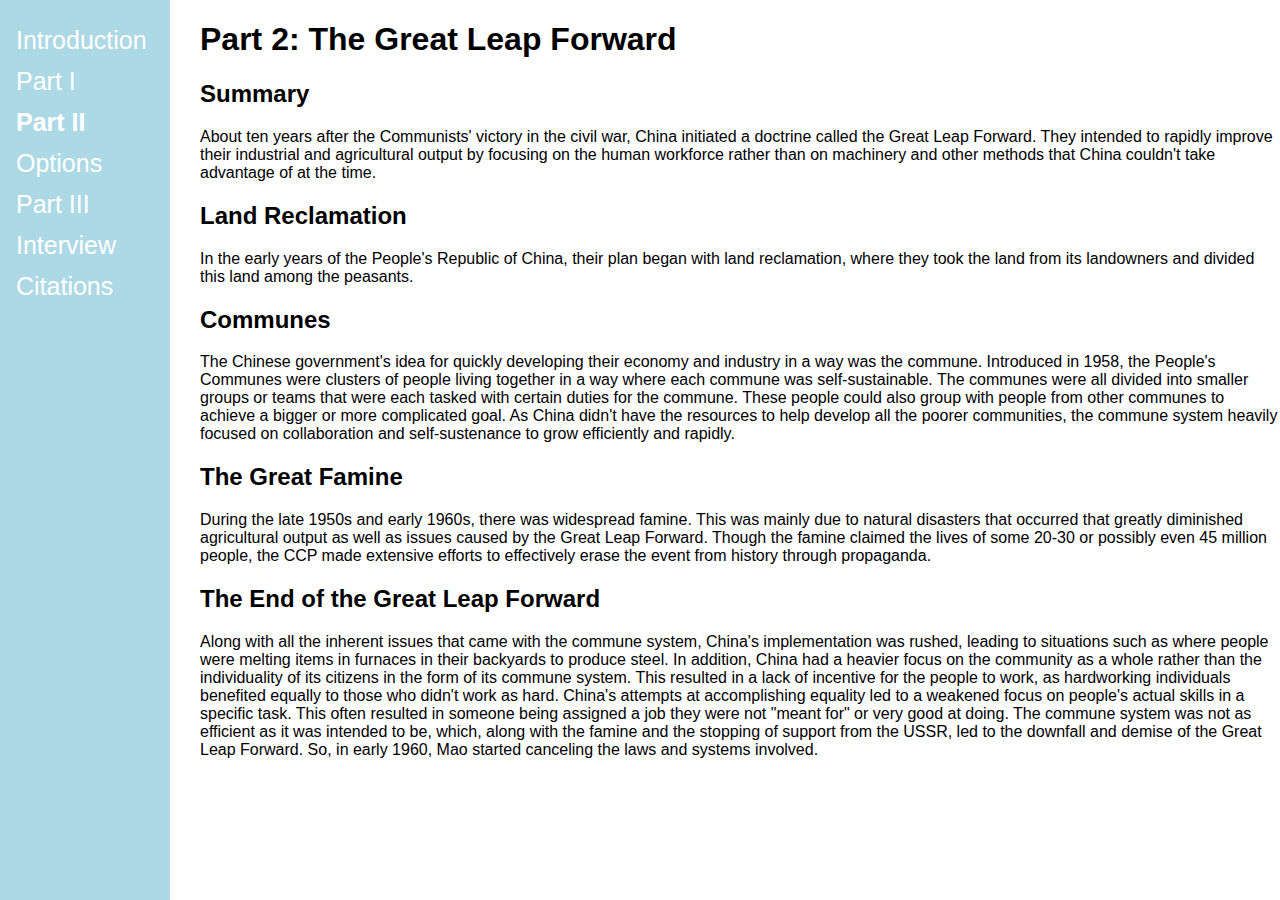
<file: part2.html>
<!DOCTYPE html>
    <head>
        <title>Part I: Civil War</title>
        <link rel="stylesheet" href="styles.css">
        <link rel="icon" href="https://lh3.googleusercontent.com/a-/AOh14Ghpuk4q4Zec78PUd9e-HiJI63V7hzKxGKoKV4H_=s64-p-k-rw-no">
    </head>

    <div class="sidenav">
        <a href="./index.html">Introduction</a>
        <a href="./part1.html">Part I</a>
        <a href="./part2.html" id="outline" style="font-weight: bold;">Part II</a>
        <a href="./options.html">Options</a>
        <a href="./part3.html">Part III</a>
        <a href="./interview.html">Interview</a>
        <a href="./citations.html">Citations</a>
    </div>

    <div class="main">
        <h1>Part 2: The Great Leap Forward</h1>
        <h2>Summary</h2>
            <p>
                About ten years after the Communists' victory in the civil war, China initiated a doctrine called the Great Leap Forward. 
                They intended to rapidly improve their industrial and agricultural output by focusing on the human workforce rather than 
                on machinery and other methods that China couldn't take advantage of at the time. 
            </p>
        <h2>Land Reclamation</h2>
            <p>
                In the early years of the People's Republic of China, their plan began with land reclamation, where they took the land from 
                its landowners and divided this land among the peasants. 
            </p>
        <h2>Communes</h2>
            <p>
                The Chinese government's idea for quickly developing their economy and industry in a way was the commune. Introduced in 1958, 
                the People's Communes were clusters of people living together in a way where each commune was self-sustainable. The communes 
                were all divided into smaller groups or teams that were each tasked with certain duties for the commune. These people could 
                also group with people from other communes to achieve a bigger or more complicated goal. As China didn't have the resources 
                to help develop all the poorer communities, the commune system heavily focused on collaboration and self-sustenance to grow 
                efficiently and rapidly.
            </p>
        <h2>The Great Famine</h2>
            <p>
                During the late 1950s and early 1960s, there was widespread famine. This was mainly due to natural disasters that occurred that greatly 
                diminished agricultural output as well as issues caused by the Great Leap Forward. Though the famine claimed the lives of some 20-30 or 
                possibly even 45 million people, the CCP made extensive efforts to effectively erase the event from history through propaganda.
            </p>
        <h2>The End of the Great Leap Forward</h2>
            <p>
                Along with all the inherent issues that came with the commune system, China's implementation was rushed, leading to situations 
                such as where people were melting items in furnaces in their backyards to produce steel. In addition, China had a heavier focus 
                on the community as a whole rather than the individuality of its citizens in the form of its commune system. This resulted in a 
                lack of incentive for the people to work, as hardworking individuals benefited equally to those who didn't work as hard. China's 
                attempts at accomplishing equality led to a weakened focus on people's actual skills in a specific task. This often resulted in 
                someone being assigned a job they were not "meant for" or very good at doing.

                The commune system was not as efficient as it was intended to be, which, along with the famine and the stopping of support from the USSR, 
                led to the downfall and demise of the Great Leap Forward. So, in early 1960, Mao started canceling the laws and systems involved.
            </p>
    </div>
</html>
<!-- fuck you github pages -->
</file>
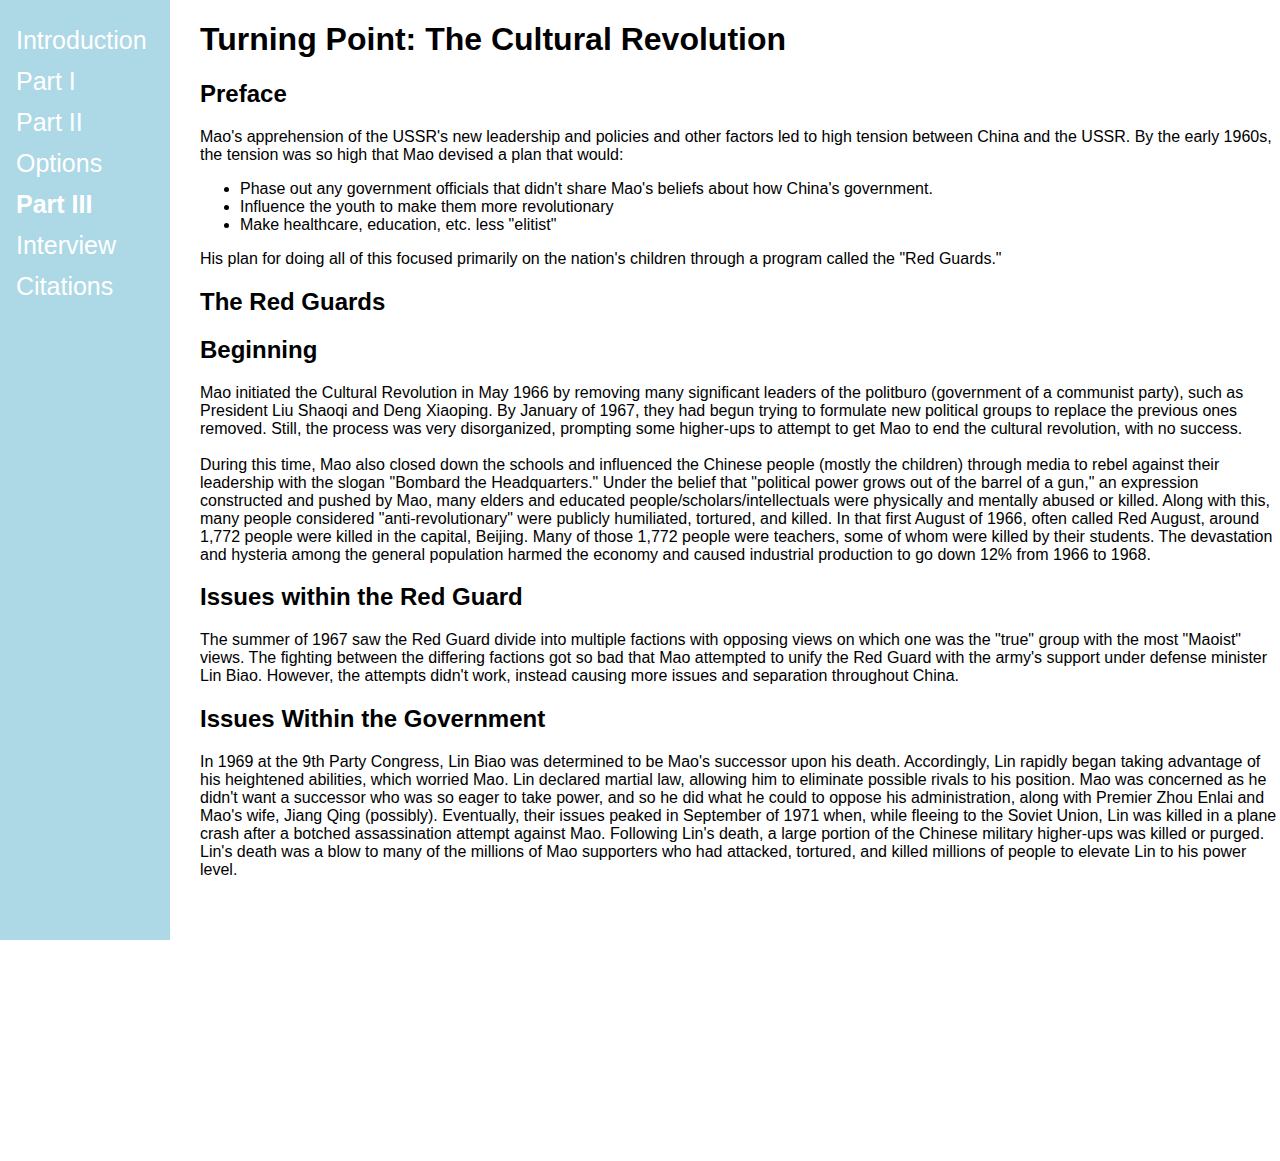
<file: part3.html>
<!DOCTYPE html>
    <head>
        <title>Cultural Revolution: Options</title>
        <link rel="stylesheet" href="styles.css">
        <link rel="icon" href="https://lh3.googleusercontent.com/a-/AOh14Ghpuk4q4Zec78PUd9e-HiJI63V7hzKxGKoKV4H_=s64-p-k-rw-no">
    </head>

    <div class="sidenav">
        <a href="./index.html">Introduction</a>
        <a href="./part1.html">Part I</a>
        <a href="./part2.html">Part II</a>
        <a href="./options.html">Options</a>
        <a href="./part3.html" id="outline" style="font-weight: bold;">Part III</a>
        <a href="./interview.html">Interview</a>
        <a href="./citations.html">Citations</a>
    </div>

    <div class="main">
        <h1>Turning Point: The Cultural Revolution</h1>
        <h2>Preface</h2>
            <p>
                Mao's apprehension of the USSR's new leadership and policies and other factors led to high tension between China 
                and the USSR. By the early 1960s, the tension was so high that Mao devised a plan that would:
            </p>
            <ul>
                <li>Phase out any government officials that didn't share Mao's beliefs about how China's government.</li>
                <li>Influence the youth to make them more revolutionary</li>
                <li>Make healthcare, education, etc. less "elitist"</li>
            </ul>
            <p>
                His plan for doing all of this focused primarily on the nation's children through a program called the "Red Guards."
            </p>
        <h2>The Red Guards</h2>

        <h2>Beginning</h2>
            <p>
                Mao initiated the Cultural Revolution in May 1966 by removing many significant leaders of the politburo (government 
                of a communist party), such as President Liu Shaoqi and Deng Xiaoping. By January of 1967, they had begun trying to 
                formulate new political groups to replace the previous ones removed. Still, the process was very disorganized, 
                prompting some higher-ups to attempt to get Mao to end the cultural revolution, with no success.
                <br></br>
                During this time, Mao also closed down the schools and influenced the Chinese people (mostly the children) through media 
                to rebel against their leadership with the slogan "Bombard the Headquarters." Under the belief that "political power grows 
                out of the barrel of a gun," an expression constructed and pushed by Mao, many elders and educated people/scholars/intellectuals 
                were physically and mentally abused or killed. Along with this, many people considered "anti-revolutionary" were publicly 
                humiliated, tortured, and killed. In that first August of 1966, often called Red August, around 1,772 people were 
                killed in the capital, Beijing. Many of those 1,772 people were teachers, some of whom were killed by their students. 
                The devastation and hysteria among the general population harmed the economy and caused industrial production to go down 
                12% from 1966 to 1968.
            </p>
        <h2>Issues within the Red Guard</h2>
            <p>
                The summer of 1967 saw the Red Guard divide into multiple factions with opposing views on which one was the "true" 
                group with the most "Maoist" views. The fighting between the differing factions got so bad that Mao attempted to unify 
                the Red Guard with the army's support under defense minister Lin Biao. However, the attempts didn't work, instead causing 
                more issues and separation throughout China. 
            </p>
        <h2>Issues Within the Government</h2>
            <p>
                In 1969 at the 9th Party Congress, Lin Biao was determined to be Mao's successor upon his death. Accordingly, Lin rapidly 
                began taking advantage of his heightened abilities, which worried Mao. Lin declared martial law, allowing him to eliminate 
                possible rivals to his position. Mao was concerned as he didn't want a successor who was so eager to take power, and so 
                he did what he could to oppose his administration, along with Premier Zhou Enlai and Mao's wife, Jiang Qing (possibly). 
                Eventually, their issues peaked in September of 1971 when, while fleeing to the Soviet Union, Lin was killed in a plane
                crash after a botched assassination attempt against Mao. Following Lin's death, a large portion of the Chinese military 
                higher-ups was killed or purged. Lin's death was a blow to many of the millions of Mao supporters who had attacked, 
                tortured, and killed millions of people to elevate Lin to his power level. 
            </p>
        <h2>The Ending of the Cultural Revolution</h2>
            <p>
                Zhou Enlai was one of the primary leaders starting from the early 1970s, and he tried to stabilize China's overall 
                infrastructure and economy. He undid some of the things done earlier in the Revolution, like restoring China's education 
                system and communications with the outside world.
                <br></br>
                Mao's health was obviously declining by this time, and in 1972 he had a significant stroke and was also suffering from a 
                fatal tumor. Due to this, questions about Mao's successor came back into focus. As a result, Zhou and Mao decided that 
                power would return to Deng Xiaoping. However, Jiang Qing and her supporters disagreed with this choice and pushed to 
                follow/form a more radical path.
                <br></br>
                The Chinese political landscape often changed until Mao died in 1976, going between Jiang's political group and her 
                supporters and the Zhou-Deng political group. At first, the radicals with Jiang were rising in influence and power. 
                Still eventually, due to more economic instability and disruption, Mao diverted his focus back to the Zhou-Deng group. 
                Zhou died in January of 1976, and then Deng was officially removed in April 1976. Eventually, though, Mao's death in 
                September and the following purging of the Gang of Four led by Jiang Qing led Deng to return to power in 1977. 
            </p>
    </div>
</html>
</file>
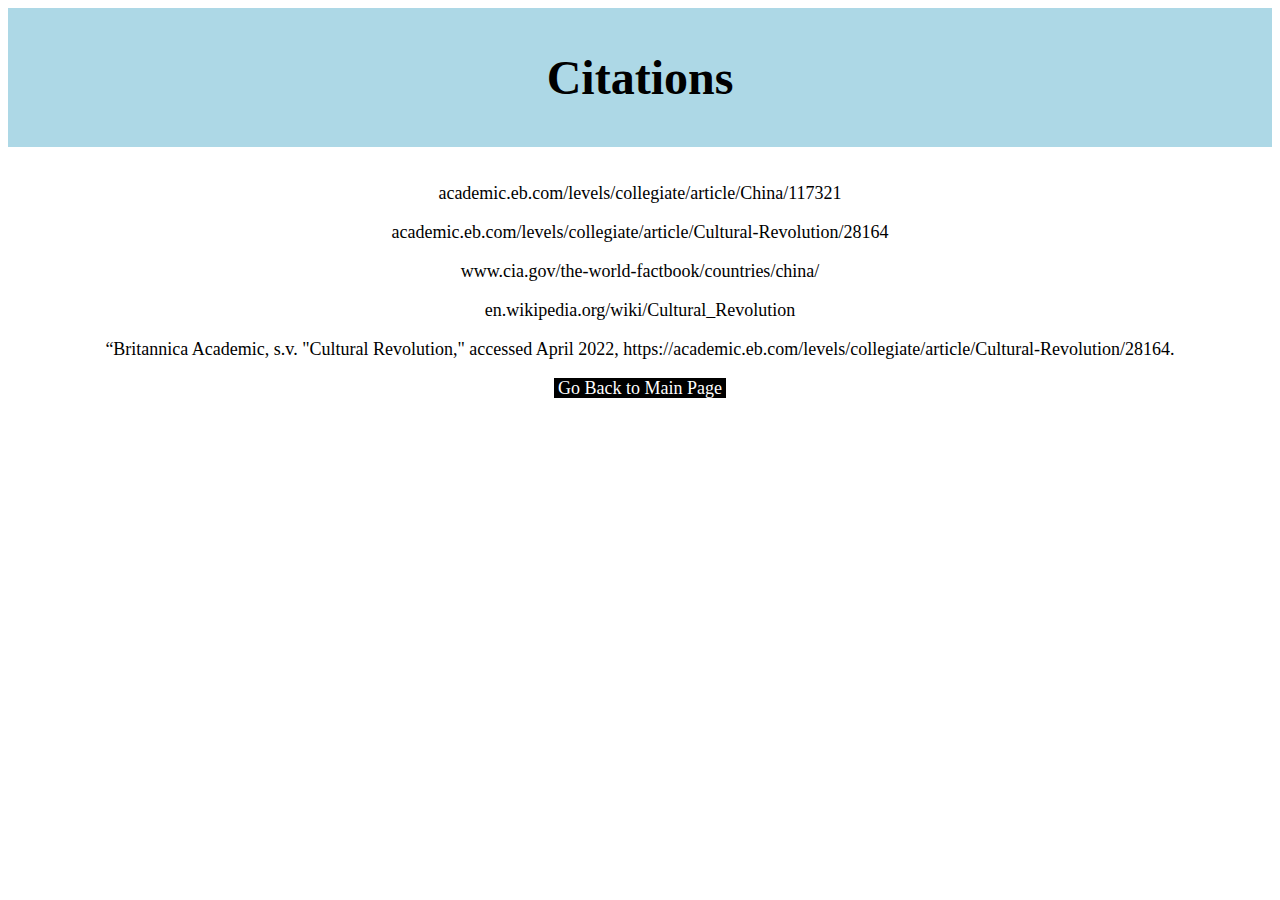
<file: old/citations.html>
<!DOCTYPE html>
    <head>
        <title>Citations</title>
    </head>

    <style>
        .titlebar {
            background-color: lightblue;
            padding: 10px 10px 10px 10px;
        }

        h1 {
            font-size: 48px;
            text-align: center;
        }

        .citations {
            text-align: center;
            width: auto;
        }

        .citations a {
            font-size: 18px;
            color: black;
            text-decoration: none;
        }

        .citations a:hover{
            color: black;
            font-weight: bold;
        }

        .back_button {
            font-size: 18px;
            background-color: black;
            color: white !important;
            font-weight: 400 !important;
        }

        .back_button:hover{
            background-color: #545454;
        }
    </style>

    <div class="titlebar">
        <h1>Citations</h1>
    </div>

    <div class="citations">
        <br></br>
        <a href="https://academic.eb.com/levels/collegiate/article/China/117321">academic.eb.com/levels/collegiate/article/China/117321</a>
        <br></br>
        <a href="https://academic.eb.com/levels/collegiate/article/Cultural-Revolution/28164">academic.eb.com/levels/collegiate/article/Cultural-Revolution/28164</a>
        <br></br>
        <a href="https://www.cia.gov/the-world-factbook/countries/china/">www.cia.gov/the-world-factbook/countries/china/</a>
        <br></br>
        <a href="https://en.wikipedia.org/wiki/Cultural_Revolution">en.wikipedia.org/wiki/Cultural_Revolution</a>
        <br></br>
        <a href="https://academic.eb.com/levels/collegiate/article/Cultural-Revolution/28164">  “Britannica Academic, s.v. "Cultural Revolution," accessed April 2022, https://academic.eb.com/levels/collegiate/article/Cultural-Revolution/28164.</a>
        <br></br>
        <a class="back_button" href="./index.html">&nbsp;Go Back to Main Page&nbsp;</a>
    </div>

    
</html>
</file>
<file: styles.css>
html, body {
    margin: 0; 
    height: 100%; 
    overflow:auto;
}

@media screen and (max-height: 450px) { 
    .sidenav {padding-top: 15px;} .sidenav a {font-size: 18px;} 
} /* For smaller screens */ 

.sidenav { 
    height: 100vh; 
    width:170px; 
    position:fixed; 
    padding-top: 20px; 
    padding-bottom: 20px;
    z-index: 1; 
    top: 0; 
    left: 0; 
    background-color: lightblue;
}

.sidenav a { 
    font-family: Arial;
    padding: 6px 8px 6px 16px; 
    text-decoration: none; 
    font-size: 25px; 
    color: white;
    /*text-shadow: 1px 0 0 #000, 0 -1px 0 #000, 0 1px 0 #000, -1px 0 0 #000;*/
    display: block; 
}

.sidenav a:hover { 
    font-weight: bold;
}

.main {
    margin-left: 200px; 
    font-family: 'Arial';
}

.image_bar {
    float: right;
    height: 100vh;
    width: 170px;
    background-color: black;
}
</file>
<file: citations.css>
html, body {
    margin: 0; 
    height: 100%; 
    overflow:auto;
    font-family: Arial, "sans-serif";
}

.titlebar {
    background-color: lightblue;
    padding: 10px 10px 10px 10px;
}

h1 {
    font-size: 48px;
    text-align: center;
}

.citations {
    text-align: center;
    width: auto;
}

.citations a {
    font-size: 18px;
    color: black;
    text-decoration: none;
}

.citations a:hover{
    color: black;
    font-weight: bold;
}

.back_button {
    font-size: 18px;
    background-color: black;
    color: white !important;
    font-weight: 400 !important;
}

.back_button:hover{
    background-color: #545454;
}
</file>
